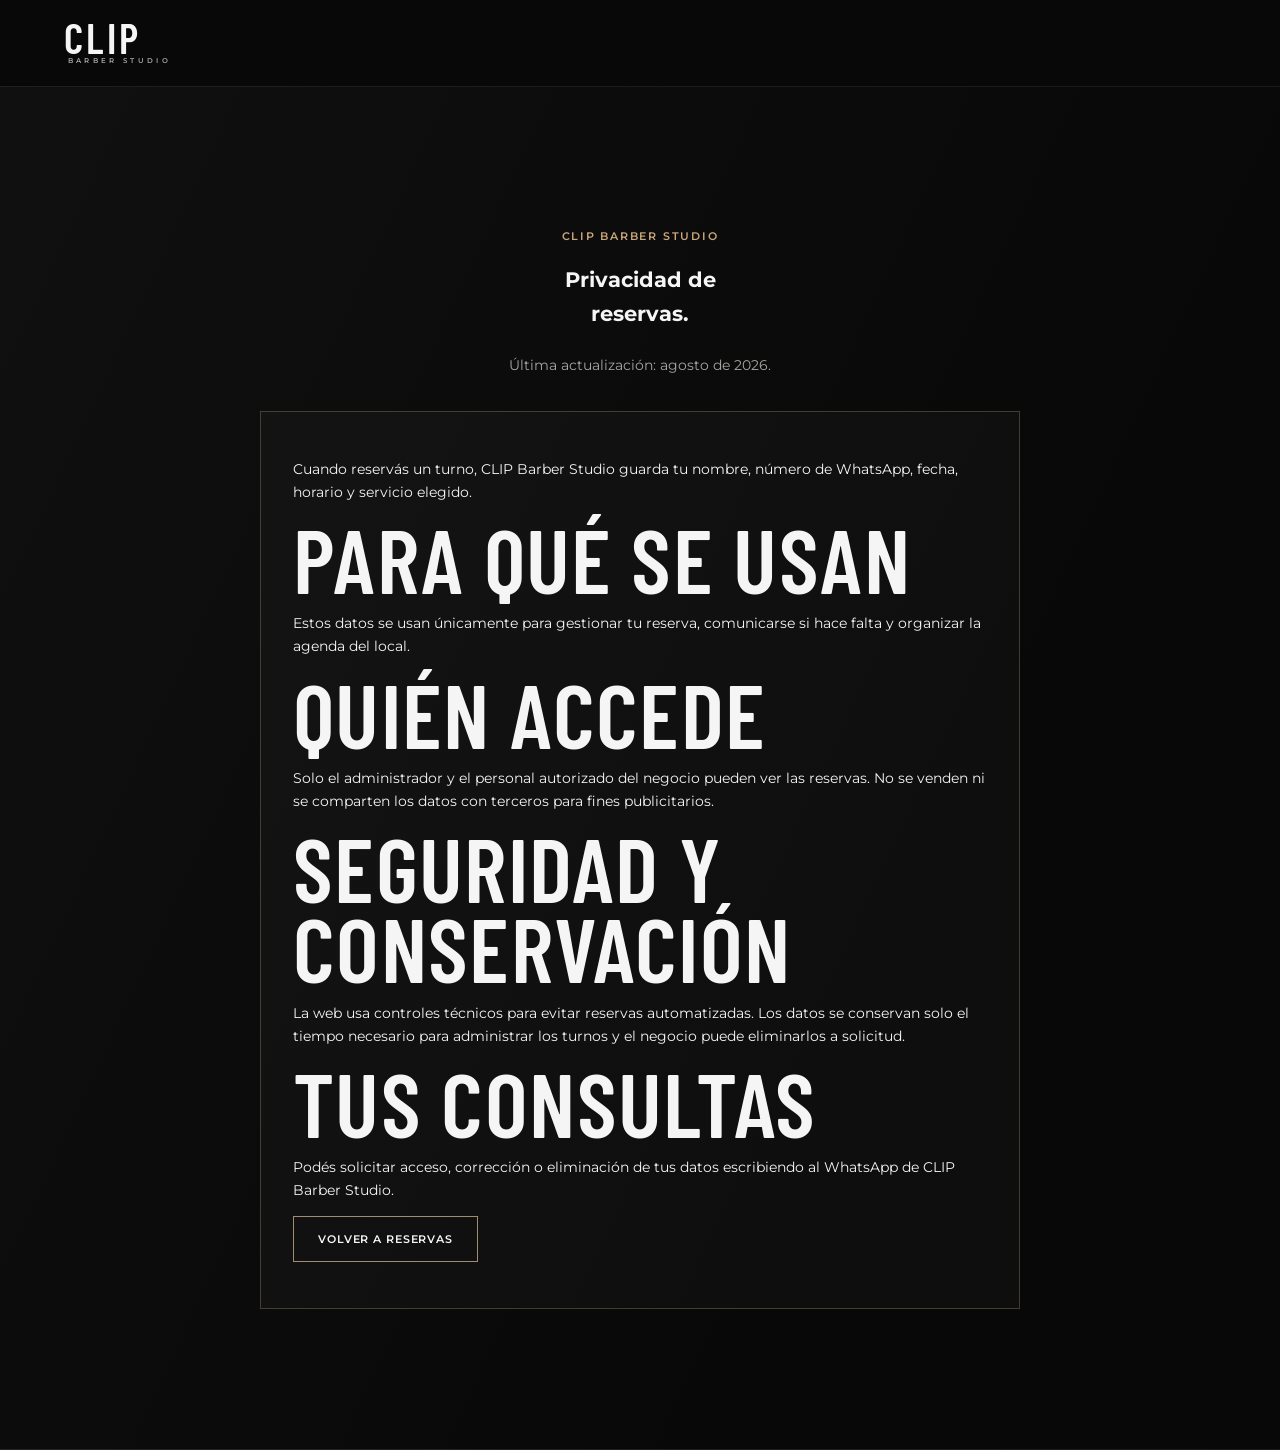
<file: clip Barber/privacidad.html>
<!doctype html>
<html lang="es">
<head>
  <meta charset="utf-8">
  <meta name="viewport" content="width=device-width, initial-scale=1">
  <meta name="robots" content="noindex">
  <title>Privacidad | CLIP Barber Studio</title>
  <link rel="preconnect" href="https://fonts.googleapis.com">
  <link rel="preconnect" href="https://fonts.gstatic.com" crossorigin>
  <link href="https://fonts.googleapis.com/css2?family=Barlow+Condensed:wght@500;600;700&family=Montserrat:wght@400;500;600&display=swap" rel="stylesheet">
  <link rel="stylesheet" href="css/style.css">
</head>
<body>
  <header class="navbar"><div class="nav-shell"><a class="brand" href="index.html" aria-label="CLIP Barber Studio, inicio"><span class="brand-name">CLIP<small>BARBER STUDIO</small></span></a></div></header>
  <main>
    <section class="booking section-pad">
      <div class="section-heading"><p class="eyebrow">CLIP Barber Studio</p><h1>Privacidad de<br>reservas.</h1><p>Última actualización: agosto de 2026.</p></div>
      <article class="booking-form">
        <p>Cuando reservás un turno, CLIP Barber Studio guarda tu nombre, número de WhatsApp, fecha, horario y servicio elegido.</p>
        <h2>Para qué se usan</h2>
        <p>Estos datos se usan únicamente para gestionar tu reserva, comunicarse si hace falta y organizar la agenda del local.</p>
        <h2>Quién accede</h2>
        <p>Solo el administrador y el personal autorizado del negocio pueden ver las reservas. No se venden ni se comparten los datos con terceros para fines publicitarios.</p>
        <h2>Seguridad y conservación</h2>
        <p>La web usa controles técnicos para evitar reservas automatizadas. Los datos se conservan solo el tiempo necesario para administrar los turnos y el negocio puede eliminarlos a solicitud.</p>
        <h2>Tus consultas</h2>
        <p>Podés solicitar acceso, corrección o eliminación de tus datos escribiendo al <a href="https://wa.me/59898743328" target="_blank" rel="noopener noreferrer">WhatsApp de CLIP Barber Studio</a>.</p>
        <p><a class="button button-outline" href="index.html#turnos">Volver a reservas</a></p>
      </article>
    </section>
  </main>
</body>
</html>
</file>
<file: clip Barber/css/style.css>
:root{--black:#080808;--charcoal:#151515;--gray:#222;--white:#f5f5f5;--gold:#c9a77a;--light-gold:#dcc09b;--line:rgba(220,192,155,.25);--muted:#a9a5a0;--serif:'Barlow Condensed',sans-serif;--sans:'Montserrat',sans-serif}*{box-sizing:border-box}html{scroll-behavior:smooth;touch-action:manipulation}body{margin:0;background:var(--black);color:var(--white);font-family:var(--sans);font-size:14px;line-height:1.65;overflow-x:hidden}a{color:inherit;text-decoration:none}button{font:inherit;color:inherit}img{display:block;max-width:100%}.site-header{position:fixed;inset:0 0 auto;z-index:20;transition:.4s;background:transparent}.site-header.scrolled{background:rgba(8,8,8,.82);backdrop-filter:blur(14px);border-bottom:1px solid rgba(255,255,255,.08)}.nav-shell{height:76px;max-width:1320px;margin:auto;padding:0 5%;display:flex;align-items:center;justify-content:space-between;position:relative}.brand{display:flex;align-items:center;gap:8px;letter-spacing:.15em}.brand-mark{font-size:35px;line-height:1;display:inline-block;transform:rotate(25deg);color:var(--white)}.brand-name{font-family:var(--serif);font-size:42px;line-height:.75;letter-spacing:.08em;font-weight:600}.brand-name small{display:block;font-family:var(--sans);font-size:7px;letter-spacing:.48em;text-align:center;margin:.65em 0 0 .5em;color:var(--muted)}.icon-button{width:42px;height:42px;border:0;background:none;display:grid;place-content:center;cursor:pointer}.menu-toggle{gap:5px}.menu-toggle span{display:block;width:25px;height:2px;background:var(--white)}.instagram-link svg{width:24px;stroke:var(--white);fill:none;stroke-width:2}.desktop-nav{display:none}.hero{min-height:100svh;padding:150px 6% 80px;display:flex;flex-direction:column;justify-content:center;position:relative;background:linear-gradient(90deg,rgba(8,8,8,.97) 5%,rgba(8,8,8,.68) 50%,rgba(8,8,8,.35)),url('https://images.unsplash.com/photo-1503951914875-452162b0f3f1?auto=format&fit=crop&w=1800&q=90') center/cover}.hero:after,.final-cta:after{content:"";position:absolute;inset:0;background:linear-gradient(0deg,rgba(8,8,8,.6),transparent 40%);pointer-events:none}.hero-content,.cta-content{position:relative;z-index:1;max-width:620px}.eyebrow{color:var(--gold);font-size:11px;text-transform:uppercase;letter-spacing:.16em;font-weight:600;margin:0 0 13px}.hero h1,h2{font-family:var(--serif);font-weight:600;text-transform:uppercase;line-height:.88;letter-spacing:.015em;margin:0}.hero h1{font-size:clamp(4.2rem,18vw,9rem);max-width:700px}.hero h1 em{color:var(--light-gold);font-style:normal}.hero-copy{max-width:480px;font-size:15px;color:#d2d0ce;margin:24px 0 28px;line-height:1.7}.button-row{display:flex;align-items:center;gap:26px;flex-wrap:wrap}.button{display:inline-flex;justify-content:center;align-items:center;min-height:46px;padding:11px 24px;border:1px solid var(--gold);font-size:11px;text-transform:uppercase;letter-spacing:.08em;font-weight:600;transition:.3s}.button-primary{background:var(--light-gold);color:var(--black)}.button-primary:hover,.button-primary:focus-visible{background:var(--white);border-color:var(--white)}.button-outline{border-color:rgba(220,192,155,.7)}.button-outline:hover,.button-outline:focus-visible{background:var(--gold);color:var(--black)}.text-link{font-size:11px;text-transform:uppercase;letter-spacing:.08em}.text-link span{color:var(--gold);font-size:17px}.scroll-cue{position:absolute;bottom:28px;left:6%;z-index:2;color:var(--muted);font-size:10px;letter-spacing:.18em;text-transform:uppercase;animation:float 2.8s ease-in-out infinite}.scroll-cue span{color:var(--gold);font-size:16px;margin-left:6px}.section-pad{padding:84px 6%}.section-dark{background:var(--charcoal);border-block:1px solid rgba(255,255,255,.08)}h2{font-size:clamp(3rem,12vw,5.7rem)}.about{display:grid;gap:44px;max-width:1320px;margin:auto}.about-copy{max-width:470px}.about-copy p:not(.eyebrow),.section-heading>p:not(.eyebrow),.location-info .pending{color:var(--muted);font-size:14px;margin:22px 0 28px}.about-image{margin:0;min-height:410px}.image-frame{border:1px solid var(--line);overflow:hidden}.image-frame img{width:100%;height:100%;object-fit:cover}.about .button{margin-top:4px}.section-heading{max-width:600px;margin:0 auto 34px;text-align:center}.section-heading>p:not(.eyebrow){margin-inline:auto}.service-grid{display:grid;grid-template-columns:repeat(2,1fr);gap:10px;max-width:1200px;margin:auto}.service-card{background:rgba(255,255,255,.035);border:1px solid rgba(255,255,255,.1);padding:22px 14px;min-height:190px;transition:.35s}.service-card:hover{border-color:var(--gold);transform:translateY(-4px)}.line-icon{display:block;color:var(--light-gold);font-size:35px;height:52px;line-height:1}.service-card h3,.value h3{font-family:var(--serif);text-transform:uppercase;font-size:25px;margin:8px 0 2px;letter-spacing:.04em}






.service-card p,.value p{color:var(--muted);font-size:12px;line-height:1.55;margin:0}










.services-more{display:flex;margin:28px auto 0}










.gallery-grid{display:grid;grid-template-columns:repeat(2,1fr);gap:10px;max-width:1200px;margin:auto}.gallery-item{border:0;padding:0;background:var(--gray);overflow:hidden;aspect-ratio:1;cursor:zoom-in}.gallery-item img{width:100%;height:100%;object-fit:cover;transition:.5s}.gallery-item:hover img{transform:scale(1.05)}.centered-button{display:flex;width:max-content;margin:28px auto 0}.experience{background:linear-gradient(115deg,#111 0%,#080808 70%)}.values-grid{display:grid;gap:26px;max-width:1100px;margin:45px auto 0}.value{border-top:1px solid var(--line);padding-top:16px}.value span{color:var(--gold);font-size:11px;letter-spacing:.1em}.value h3{font-size:30px;margin-top:16px}.location{display:grid;gap:36px;max-width:1320px;margin:auto}..location-info{max-width:400px}.detail{border-top:1px solid var(--line);border-bottom:1px solid var(--line);padding:17px 0;display:grid;gap:2px}.detail strong{font-size:14px}.detail span{color:var(--muted)}.pending{font-size:11px!important}.map-placeholder{min-height:230px;background:linear-gradient(rgba(20,20,20,.88),rgba(20,20,20,.88)),url('https://images.unsplash.com/photo-1524666041070-9f7a3ca4f8c1?auto=format&fit=crop&w=1200&q=70') center/cover;border:1px solid rgba(255,255,255,.1);display:grid;place-content:center;text-align:center;color:var(--muted)}.map-pin{color:var(--light-gold);font-size:30px;display:block}.map-placeholder p{margin:10px 0;text-transform:uppercase;letter-spacing:.12em}.map-placeholder small{font-size:10px;color:var(--gold)}.insta-grid{display:grid;grid-template-columns:repeat(3,1fr);gap:5px;max-width:900px;margin:auto}.insta-grid img{aspect-ratio:1;object-fit:cover;filter:grayscale(20%)}.disabled-link{color:var(--muted);border-color:#555;cursor:not-allowed}.final-cta{position:relative;min-height:480px;display:grid;place-items:center;text-align:center;background:linear-gradient(rgba(8,8,8,.65),rgba(8,8,8,.86)),url('https://images.unsplash.com/photo-1622286342621-4bd786c2447c?auto=format&fit=crop&w=1800&q=85') center/cover}.final-cta .cta-content{max-width:500px}.final-cta h2{font-size:clamp(4rem,14vw,7rem)}.final-cta p:not(.eyebrow){color:#ccc}.footer{padding:50px 6% 30px;text-align:center;border-top:1px solid rgba(255,255,255,.1);color:var(--muted)}.footer .brand{justify-content:center;color:var(--white);margin-bottom:24px}.footer p{font-size:12px}.footer-links{display:flex;justify-content:center;gap:18px;flex-wrap:wrap;margin:25px 0;font-size:10px;text-transform:uppercase;letter-spacing:.1em}.footer small{font-size:9px}.mobile-menu,.modal,.lightbox{position:fixed;inset:0;z-index:30;background:rgba(8,8,8,.97);visibility:hidden;opacity:0;transition:.35s}.mobile-menu.open,.modal.open,.lightbox.open{visibility:visible;opacity:1}.mobile-menu{transform:translateX(-100%);transition:.45s}.mobile-menu.open{transform:none}.menu-close,.modal-close{position:absolute;right:6%;top:20px;border:0;background:none;font-size:35px;line-height:1;color:var(--gold);cursor:pointer}.menu-inner{padding:120px 12%}.menu-inner nav{display:grid;gap:18px}.menu-inner nav a{font-family:var(--serif);font-size:45px;text-transform:uppercase;line-height:.95}.menu-note{color:var(--muted);margin-top:50px;font-size:11px}.modal,.lightbox{display:grid;place-items:center;padding:30px}.modal-panel{background:var(--charcoal);border:1px solid var(--line);padding:45px 30px;width:min(100%,500px);position:relative}.modal-panel h2{font-size:55px}.modal-panel ul{list-style:none;padding:0;margin:25px 0 0;border-top:1px solid var(--line)}.modal-panel li{padding:12px 0;border-bottom:1px solid rgba(255,255,255,.1);text-transform:uppercase;font-family:var(--serif);font-size:24px}.lightbox{background:rgba(0,0,0,.96)}.lightbox img{max-height:85vh;width:auto;max-width:90vw;object-fit:contain}.reveal{opacity:0;transform:translateY(22px);transition:opacity .7s ease,transform .7s ease}.reveal.visible{opacity:1;transform:none}:focus-visible{outline:2px solid var(--light-gold);outline-offset:4px}@keyframes float{50%{transform:translateY(6px)}}@media(min-width:700px){.nav-shell{height:86px}.menu-toggle{display:none}.desktop-nav{display:flex;gap:24px;align-items:center;font-size:10px;text-transform:uppercase;letter-spacing:.08em}.desktop-nav a{transition:.3s}.desktop-nav a:hover{color:var(--gold)}.nav-shell>.brand{position:absolute;left:50%;transform:translateX(-50%)}.instagram-link{order:3}.hero{padding-left:10%;min-height:700px}.scroll-cue{left:10%}.section-pad{padding:115px 8%}.about{grid-template-columns:1fr 1.1fr;align-items:center}.service-grid{grid-template-columns:repeat(4,1fr);gap:18px}.gallery-grid{grid-template-columns:repeat(4,1fr);gap:14px}.values-grid{grid-template-columns:repeat(3,1fr);gap:50px}.location{grid-template-columns:.8fr 1.2fr;align-items:center}.map-placeholder{min-height:350px}.final-cta{min-height:570px}.footer{padding-inline:8%}}
@media(min-width:1100px){.hero h1{font-size:9rem}.hero-copy{font-size:16px}.hero{min-height:800px}.section-pad{padding-block:140px}}
@media(prefers-reduced-motion:reduce){*,*:before,*:after{scroll-behavior:auto!important;animation:none!important;transition-duration:.01ms!important}.reveal{opacity:1;transform:none}}
.location-info{max-width:400px}
html,body{overflow-x:clip}
.products{background:linear-gradient(115deg,#101010 0%,#080808 70%)}.product-grid{display:grid;gap:14px;max-width:1100px;margin:auto}.product-card,.cart-panel{border:1px solid var(--line);background:rgba(255,255,255,.03)}.product-card{padding:28px 22px;display:flex;flex-direction:column;align-items:flex-start;min-height:260px}.product-type{color:var(--gold);font-size:10px;text-transform:uppercase;letter-spacing:.14em}.product-card h3{font-family:var(--serif);font-size:32px;line-height:1;margin:20px 0 12px;text-transform:uppercase}.product-card p{color:var(--muted);font-size:12px;margin:0 0 25px}.product-card .button{margin-top:auto}.cart-panel{max-width:760px;margin:35px auto 0;padding:25px}.cart-empty{color:var(--muted);font-size:13px;margin:0}.cart-list{list-style:none;padding:0;margin:0}.cart-list:not(:empty){margin-top:8px;border-top:1px solid var(--line)}.cart-list li{display:flex;justify-content:space-between;gap:20px;align-items:center;padding:12px 0;border-bottom:1px solid rgba(255,255,255,.1);font-size:12px}.cart-list strong{color:var(--gold)}.remove-product{border:0;background:transparent;color:var(--gold);font:inherit;font-size:10px;text-transform:uppercase;letter-spacing:.08em;cursor:pointer}.cart-actions{display:flex;gap:12px;align-items:center;flex-wrap:wrap;margin-top:20px}.clear-cart:disabled{opacity:.4;cursor:not-allowed}.whatsapp-order{border-color:var(--light-gold)}
@media(min-width:700px){.product-grid{grid-template-columns:repeat(3,1fr);gap:18px}.product-card{min-height:280px}.cart-panel{padding:30px}}
/* Estado base explícito: evita que el hover táctil quede fijado y oculte el texto. */
.button{background:transparent;color:var(--white);cursor:pointer}.button-primary{background:var(--light-gold);color:var(--black)}
@media(hover:none){.button-outline:hover{background:transparent;color:var(--white)}.button-primary:hover{background:var(--light-gold);border-color:var(--gold);color:var(--black)}}
.product-price{color:var(--light-gold);font-size:14px;margin:-10px 0 20px}.product-price+.button{margin-top:auto}
.brand-mark{display:none}
@media(min-width:700px){.nav-shell>.brand{position:static;left:auto;transform:none}.desktop-nav{margin-left:auto;margin-right:16px;gap:18px}}
.booking{background:linear-gradient(115deg,#101010 0%,#080808 70%);border-block:1px solid rgba(255,255,255,.08)}.booking-form{width:min(100%,760px);margin-inline:auto;border:1px solid var(--line);padding:24px;background:rgba(255,255,255,.025)}.booking-status{color:var(--muted);font-size:12px;margin-bottom:18px}.booking-status.success{color:#afd59f}.booking-status.error{color:#ed9b9b}.booking-honeypot{position:absolute;left:-10000px;width:1px;height:1px;overflow:hidden}.booking-grid{display:grid;width:100%;min-width:0;gap:15px;margin-bottom:22px}.booking-grid label{display:grid;width:100%;min-width:0;gap:6px;color:var(--muted);font-size:10px;font-weight:600;text-transform:uppercase;letter-spacing:.08em}.booking-grid input,.booking-grid select{width:100%;min-width:0;min-height:46px;padding:10px 12px;background:#0b0b0b;border:1px solid rgba(255,255,255,.18);color:var(--white);font:13px var(--sans)}#booking-date{text-align:center}.booking-grid input:focus,.booking-grid select:focus{outline:2px solid var(--light-gold);outline-offset:2px;border-color:var(--gold)}.booking-grid select:disabled{opacity:.55;cursor:not-allowed}.booking-form .button:disabled{opacity:.5;cursor:not-allowed}@media(min-width:700px){.booking-form{padding:32px}.booking-grid{grid-template-columns:repeat(2,1fr)}.booking-wide{grid-column:1/-1}}
.booking-captcha{min-height:65px;margin:0 0 18px}.booking-privacy{max-width:560px;margin:-3px 0 18px;color:var(--muted);font-size:11px;line-height:1.6}.booking-privacy a{color:var(--light-gold)}
.gallery-grid{grid-template-columns:repeat(2,1fr)}@media(min-width:700px){.gallery-grid{grid-template-columns:repeat(auto-fit,minmax(230px,1fr))}}

/* Reserva: lectura y controles cómodos en celulares. */
@media(max-width:699px){
  .section-pad{padding:66px 6%}
  .section-heading{margin-bottom:28px;text-align:left}
  .section-heading>p:not(.eyebrow){margin-left:0;margin-right:0}
  .about{gap:32px}
  .about-image{min-height:310px}
  .product-card{min-height:0;padding:25px 20px}
  .cart-panel{margin-top:24px;padding:20px 16px}
  .cart-actions{display:grid;grid-template-columns:1fr;gap:10px}
  .cart-actions .button{width:100%}
  .booking{padding-top:62px;padding-bottom:62px}
  .booking .section-heading{margin:0 auto 25px;text-align:center}
  .booking .section-heading>p:not(.eyebrow){margin:17px auto 0;max-width:34rem}
  .booking-form{padding:18px 16px;border-color:rgba(220,192,155,.38);box-shadow:0 18px 45px rgba(0,0,0,.2)}
  .booking-status{padding:10px 12px;margin-bottom:20px;background:rgba(255,255,255,.045);border-left:2px solid var(--gold);text-align:center;line-height:1.5}
  .booking-grid{gap:17px;margin-bottom:20px}
  .booking-grid label{gap:8px;font-size:11px;letter-spacing:.07em;text-align:center}
  .booking-grid input,.booking-grid select{min-height:52px;padding:12px 13px;font-size:16px;border-color:rgba(255,255,255,.26);border-radius:0}
  .booking-captcha{margin-bottom:12px}
  .booking-privacy{margin:0 0 20px;font-size:11px;line-height:1.65}
  #booking-submit{width:100%;min-height:54px;font-size:12px}
}
@media(max-width:460px){
  .service-grid{grid-template-columns:1fr}
  .service-card{display:grid;grid-template-columns:48px 1fr;column-gap:14px;min-height:0;padding:18px}
  .service-card .line-icon{grid-row:1 / span 2;margin-top:2px}
  .service-card h3{margin:0;align-self:end}
  .service-card p{grid-column:2;margin-top:3px}
  .footer-links{gap:12px 16px}
}
@media(max-width:390px){
  .booking{padding-inline:5%}
  .booking-form{padding:16px 12px}
  .booking-captcha{width:116.3%;min-height:58px;transform:scale(.86);transform-origin:left top;margin-bottom:2px}
}

/* También cubre navegadores que reportan un ancho de escritorio en un celular. */
.booking .section-heading{margin-inline:auto;text-align:center}
.booking .section-heading>p:not(.eyebrow){margin-inline:auto}
.booking-form{width:calc(100% - 32px);max-width:760px;margin-inline:auto}
.booking-grid,.booking-grid label{width:100%;min-width:0}
.booking-grid input,.booking-grid select{max-width:100%;min-width:0}
.booking-status,.booking-grid label{text-align:center}

.map-frame{position:relative;min-height:230px;overflow:hidden;border:1px solid rgba(255,255,255,.14);background:#171717}
.map-frame iframe{position:absolute;inset:0;width:100%;height:100%;border:0;filter:grayscale(.92) contrast(1.08) brightness(.8)}
.map-open{position:absolute;right:14px;bottom:14px;padding:9px 12px;background:rgba(8,8,8,.9);border:1px solid var(--line);color:var(--white);font-size:10px;font-weight:600;letter-spacing:.07em;text-transform:uppercase}
.map-open:hover,.map-open:focus-visible{background:var(--gold);border-color:var(--gold);color:var(--black)}
@media(min-width:700px){.map-frame{min-height:350px}}

.floating-cart{position:fixed;right:14px;bottom:14px;z-index:19;width:82px;height:82px;padding:0;border:0;background:transparent;cursor:pointer;overflow:visible;transition:transform .25s}.floating-cart:hover,.floating-cart:focus-visible{transform:translateY(-4px) scale(1.04)}.floating-cart img{display:block;width:100%;height:100%;object-fit:contain;transform:scale(1.72);filter:drop-shadow(0 10px 12px rgba(0,0,0,.38))}.floating-cart-count{position:absolute;top:2px;right:1px;z-index:1;display:grid;place-items:center;min-width:22px;height:22px;padding:0 4px;border:2px solid var(--black);border-radius:999px;background:var(--light-gold);color:var(--black);font-size:11px;font-weight:700;line-height:1}.cart-highlight{animation:cart-highlight 1.1s ease}@keyframes cart-highlight{35%{border-color:var(--light-gold);box-shadow:0 0 0 5px rgba(220,192,155,.18)}}
.floating-cart{position:fixed;right:14px;bottom:14px;z-index:19;width:82px;height:82px;padding:0;border:0;background:transparent;cursor:pointer;overflow:visible;transition:transform .25s}.floating-cart:hover,.floating-cart:focus-visible{transform:translateY(-4px) scale(1.04)}.floating-cart img{display:block;width:100%;height:100%;object-fit:contain;transform:scale(1.72);filter:drop-shadow(0 10px 12px rgba(0,0,0,.38))}.floating-cart-count{position:absolute;top:2px;right:1px;z-index:1;display:grid;place-items:center;min-width:22px;height:22px;padding:0 4px;border:2px solid var(--black);border-radius:999px;background:var(--light-gold);color:var(--black);font-size:11px;font-weight:700;line-height:1}.floating-cart-count.cart-count-pop{animation:cart-count-pop .48s cubic-bezier(.2,.9,.25,1.35)}.cart-highlight{animation:cart-highlight 1.1s ease}@keyframes cart-highlight{35%{border-color:var(--light-gold);box-shadow:0 0 0 5px rgba(220,192,155,.18)}}@keyframes cart-count-pop{0%{transform:scale(.55);box-shadow:0 0 0 0 rgba(220,192,155,.7)}55%{transform:scale(1.38);box-shadow:0 0 0 9px rgba(220,192,155,0)}100%{transform:scale(1);box-shadow:0 0 0 0 rgba(220,192,155,0)}}
.cart-modal-panel{position:relative;width:min(100%,620px);max-height:calc(100svh - 40px);overflow:auto;padding:54px 24px 24px;background:var(--charcoal);border:1px solid var(--line)}.cart-modal-panel>h2{font-size:42px;margin-bottom:24px}.cart-modal .modal-close{right:18px;top:16px}.cart-modal .cart-panel{max-width:none;margin:0;padding:0;border:0;background:none}.cart-modal .cart-actions{margin-bottom:0}
</file>
